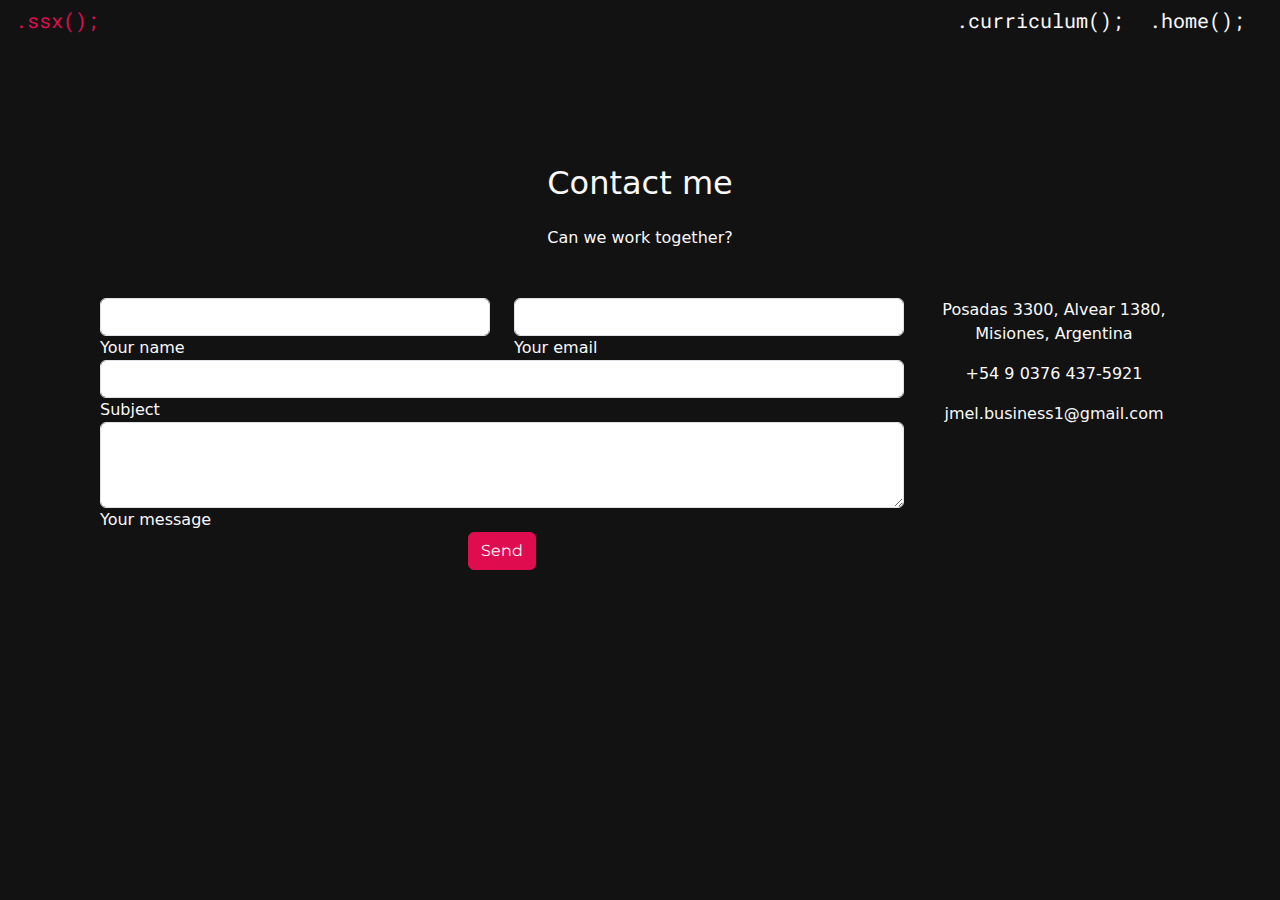
<file: contact.html>
<!doctype html>
<html lang="en">

<head>
  <meta charset="utf-8">
  <meta name="viewport" content="width=device-width, initial-scale=1">
  <link href="https://cdn.jsdelivr.net/npm/bootstrap@5.0.1/dist/css/bootstrap.min.css" rel="stylesheet">
  <link rel="stylesheet" href="css/styles.css">
  <link href="https://fonts.googleapis.com/css2?family=Roboto+Mono&family=Montserrat:ital,wght@0,400;0,700;0,800;1,700&display=swap" rel="stylesheet">
  <title>SSx contact</title>
  <link rel="shortcut icon" href="images/enchufe.svg">
</head>
<body>
  <!-- NAVBAR -->
  <div class="navbar">
    <div class="col">
      <a class="main-l justify-space destroy-dec ml-color a-main-anim" href="index.html">.ssx();</a>
    </div>
    <div class="col2">
      <a class="main-l justify-space destroy-dec l-color a-main-anim" href="cv.pdf" download>.curriculum();</a>
      <a class="main-l justify-space destroy-dec l-color a-main-anim" href="index.html">.home();</a>
    </div>
  </div>
  
  <!-- END NAVBAR -->
  <section class="mb-4 cbox">

    <!--Section heading-->
    <h2 class="h1-responsive l-color font-weight-bold text-center my-4">Contact me</h2>
    <!--Section description-->
    <p class="text-center w-responsive mx-auto mb-5 l-color">Can we work together?</p>

    <div class="row">
        <div class="col-md-9 mb-md-0 mb-5">
            <form id="contact-form" name="contact-form" action="mail.php" method="POST">
                <div class="row">
                    <div class="col-md-6">
                        <div class="md-form mb-0">
                            <input type="text" id="name" name="name" class="form-control">
                            <label for="name" class=" l-color">Your name</label>
                        </div>
                    </div>
                    <!--Grid column-->

                    <!--Grid column-->
                    <div class="col-md-6">
                        <div class="md-form mb-0">
                            <input type="text" id="email" name="email" class="form-control">
                            <label for="email" class=" l-color">Your email</label>
                        </div>
                    </div>
                    <!--Grid column-->

                </div>
                <!--Grid row-->

                <!--Grid row-->
                <div class="row">
                    <div class="col-md-12">
                        <div class="md-form mb-0">
                            <input type="text" id="subject" name="subject" class="form-control">
                            <label for="subject" class=" l-color">Subject</label>
                        </div>
                    </div>
                </div>
                <!--Grid row-->

                <!--Grid row-->
                <div class="row">

                    <!--Grid column-->
                    <div class="col-md-12">

                        <div class="md-form">
                            <textarea type="text" id="message" name="message" rows="3" class="form-control md-textarea"></textarea>
                            <label for="message" class=" l-color" >Your message</label>
                        </div>

                    </div>
                </div>
                <!--Grid row-->

            </form>

            <div class="text-center text-md-left">
                <a class="btn btn-send" onclick="document.getElementById('contact-form').submit();">Send</a>
            </div>
            <div class="status"></div>
        </div>
        <!--Grid column-->

        <!--Grid column-->
        <div class="col-md-3 text-center">
            <ul class="list-unstyled mb-0">
                <li><i class="fas fa-map-marker-alt fa-2x"></i>
                    <p class="l-color" >Posadas 3300, Alvear 1380, Misiones, Argentina</p>
                </li>

                <li><i class="fas fa-phone mt-4 fa-2x"></i>
                    <p class="l-color" >+54 9 0376 437-5921</p>
                </li>

                <li><i class="fas fa-envelope mt-4 fa-2x"></i>
                    <p class="l-color" >jmel.business1@gmail.com</p>
                </li>
            </ul>
        </div>
        <!--Grid column-->

    </div>

</section>
</body>
</html>
</file>
<file: css/styles.css>
* {
  margin: 0px;
  padding: 0px;
  scroll-behavior: smooth;
}
body {
  background-color: #121212;
  transition: 0.3s;
  scroll-snap-type: y mandatory;
  overflow-x: hidden;
  transition: 0.2s;
}
.navbar {
  padding: 5px;
}
.col2 {
  margin-right: 20px;
}
.col2 a {
  transition: 0.2s;
}
/*  GENERIC CLASSES  */
.main-l {
  font-size: 20px;
  font-family: Roboto Mono;
}
.ml-color {
  color: #df0d50;
}
.justify-space {
  margin: 0px 10px;
}
.destroy-dec {
  text-decoration: none;
}
.l-color {
  color: #f9f9f9;
}
.mt-size {
  font-size: 60px;
}
.t-slogan {
  font-size: 20px;
  font-family: Montserrat;
  font-weight: bold;
}
.lp-color {
  color: #d9d9d9;
}
/* fin generic classes */
.a-main-anim:hover {
  color: #df0d50;
}
.containerm {
  display: flex;
  justify-content: center;
  position: relative;
}
.container {
  display: flex;
  justify-content: center;
  position: relative;
  margin-top: 80px;
  overflow: hidden;
}
/* FIRST BOX */
.mainbox {
  margin-top: 20%;
  margin-bottom: 25%;
  width: 300px;
}
.mainbox p {
  margin-left: 20px;
  width: 330px;
  margin-top: 20px;
  margin-left: 30px;
}
.mainbox h4 {
  width: 900px;
  font-size: 60px;
}
.mainbox h2 {
  transform: scale(0);
  font-size: 100%;
  margin-left: -400px;
}
/* end first box */
.mainbox-2 h2 {
  transform: scale(0);
}
.mainbox-2 {
  margin-left: 15%;
  margin-top: 20%;
}
.mainbox-2 h4 {
  font-size: 70px;
  margin-left: -1500px;
  width: 100%;
  flex-wrap: wrap;
}
/* end second box */
/* BARRA DE SCROLL, NUBES Y CODE WRITING*/
.scroller {
  width: 1px;
  height: 310px;
  position: fixed;
  background: #df0d50;
  top: 38%;
  left: 10%;
  overflow: hidden;
  transition: 1s;
}
.flyer {
  position: fixed;
  top: 40%;
  left: 7.5%;
  color: #303030;
  z-index: -99;
}
.borrador {
  width: 500px;
  height: 250px;
  background-color: #121212;
  position: absolute;
  margin-top: -265px;
  transition: 0.2s;
  z-index: 1;
}
.c1 {
  position: fixed;
  left: -100px;
  top: 10px;
  opacity: 0%;
  width: 500px;
  z-index: -50;
  transition: 0.5s ease-in;
}
.c2 {
  position: fixed;
  right: -100px;
  top: -50px;
  opacity: 0%;
  width: 500px;
  z-index: -49;
  transition: 0.5s ease-in;
}
.moon {
  box-sizing: border-box;
  width: 150px;
  height: 150px;
  opacity: 0%;
  background-color: #f9f9f9;
  border-radius: 75px;
  box-shadow: 0px 0px 35px #f9f9f9;
  position: fixed;
  top: 10px;
  left: 50%;
  transition: 1s ease-in;
}
.nave {
  position: fixed;
  width: 100px;
  opacity: 60%;
  right: -300px;
  bottom: 100px;
  z-index: -1;
}
/* end barra scroll, nubes y code */
/*  MINIGAME  */
.info {
  margin-top: 100px;
}
.info h2 {
  margin-top: 250px;
  font-size: 50px;
  margin: 0 5%;
  text-align: center;
  transition: 0.3s ease-in;
}

.game {
  box-sizing: border-box;
  width: 100%;
  height: 400px;
  margin-top: 50px;
  margin-bottom: 100px;
}

.game h2 {
  text-align: center;
  color: #f9f9f9;
  font-family: Montserrat;
  font-weight: bold;
  margin-top: 5px;
}
.ball {
  box-sizing: border-box;
  width: 30px;
  height: 30px;
  border-radius: 15px;
  background-color: #f9f9f9;
  margin: 30px 30px;
  cursor: pointer;
  transition: 3s ease-out;
  margin-top: 50px;
}
.info h3 {
  opacity: 0%;
  transition: 0.5s ease-in-out;
  text-align: center;
  margin-top: -100px;
}
/* skills boxes */
.infobox {
  margin-left: 30%;
}
.infobox h1 {
  font-family: Montserrat;
  font-weight: bold;
}
.infobox h2 {
  font-family: Montserrat;
  color: #f9f9f9;
  text-transform: uppercase;
}

.infobox ul li {
  text-decoration: none;
  list-style: none;
  color: #f9f9f9;
}

/* final contact form redirect*/
#containerf .mainbox {
  margin-left: 30%;
}

.container a {
  text-decoration: none;
  text-shadow: none;
  background-color: #df0d50;
  padding: 5px;
  border-radius: 3px;
  color: #f9f9f9;
  font-family: Montserrat;
  font-weight: bold;
}
.cbox {
  box-sizing: border-box;
  padding: 100px;
}
.btn-send {
  background-color: #df0d50;
  border-color: #df0d50;
  font-family: Montserrat;
  color: #f9f9f9;
}

.containerh {
  width: 500vw;
  height: 900px;
  display: flex;
  flex-wrap: nowrap;
}
.red {
  background-color: #df0d50;
}
.black {
  background-color: #0e0e0e;
}
.l-black {
  color: #0e0e0e;
}
.panel {
  width: 100vw;
  height: 100vh;
}
.hbox {
  text-align: center;
  margin-top: 200px;
  z-index: -2;
}
.hbox ul li {
  list-style: none;
}
.hbox ul li h2 {
  margin: 10px;
  font-family: Montserrat;
  font-weight: bold;
  font-size: 15px;
}
.menudrop {
  display: none;
  position: fixed;
  top: 90vh;
  right: 5vw;
  width: 30px;
  z-index: 99;
  cursor: pointer;
  transition: 0.6s;
}
.menudrop:hover {
  transform: scale(1.2);
}
.menudrop:active {
  transform: scale(1.2);
}
.btn-menu {
  background-color: #df0d50;
  text-shadow: none;
  border: none;
  padding: 5px;
  border-radius: 5px;
  margin: 5px;
}
.mar {
  width: 100%;
  opacity: 0%;
  z-index: -90;
  position: fixed;
  bottom: 0;
  left: 0;
  transition: 0.7s ease-in;
}
.stoptrying {
  box-sizing: border-box;
  width: 100vw;
  height: 100vh;
  background-color: #0e0e0e;
  position: fixed;
  top: 0;
  left: 0;
  z-index: 50;
  text-align: center;
  display: flex;
  flex-wrap: wrap;
  padding: 10px;
  display: none;
}
.stoptrying h2 {
  color: #f9f9f9;
  font-size: 80%;
  font-family: Montserrat;
  font-weight: bold;
  margin-top: 30vh;
}
.stoptrying h3 {
  color: #df0d50;
  font-family: Montserrat;
  font-size: 60%;
}
.stoptrying img {
  width: 30%;
  margin-top: 30px;
}
.menuclose {
  width: 20px;
  position: fixed;
  top: 20px;
  right: -20px;
  z-index: 101;
  cursor: pointer;
  transition: 0.6s;
}
#menu {
  transition: 0.6s;
  margin-left: -100vw;
  position: fixed;
  top: 0px;
  left: 0px;
  background-color: #0e0e0e;
  width: 100vw;
  height: 100vh;
  z-index: 100;
  text-align: center;
  display: none;
}
.menu a {
  text-decoration: none;
  text-shadow: none;
  color: #f9f9f9;
  transition: 0.6s;
}
.menu a:hover {
  color: #df0d50;
}
.menu ul li {
  text-decoration: none;
  list-style: none;
  color: #f9f9f9;
  z-index: 101;
  font-family: Montserrat;
  font-weight: bold;
  transition: 0.6s;
  cursor: pointer;
}
.menu ul li:hover {
  color: #df0d50;
}
.menu ul {
  margin-top: 45vh;
  margin-right: 10vw;
}
/* media queries */
@media only screen and (max-width: 768px) {
  #menu {
    display: block;
  }
  .menudrop {
    display: block;
  }
  .col2 {
    display: none;
  }
  .mainbox h1 {
    font-size: 30px;
    margin-left: 15%;
  }
  .mainbox h3 {
    margin-left: 15%;
  }
  .mainbox p {
    margin-left: 20%;
    width: 60%;
  }
  .mainbox {
    padding: 0px 35px;
  }
  .mainbox h2 {
    transform: scale(1);
    font-size: 100%;
    margin-left: -400px;
  }
  .mainbox-2 {
    padding: 10%;
  }
  .mainbox-2 h2 {
    font-size: 30px;
    transform: scale(1);
  }
  .mainbox-2 h4 {
    width: 100%;
    font-size: 50px;
  }
  .scroller {
    width: 1px;
    height: 310px;
    position: fixed;
    background: #df0d50;
    top: 38%;
    left: 3%;
    transition: 1s;
  }
  #containerf .mainbox {
    margin-left: 10%;
  }
  #containerex {
    margin-left: -10%;
  }
  .containerm {
    margin-top: 200px;
  }
  .mt-size {
    font-size: 40px;
  }
  .show {
    display: block;
  }
  .c1 {
    width: 200px;
  }
  .c2 {
    width: 200px;
  }
  .moon {
    width: 75px;
    height: 75px;
    border-radius: 33px;
  }
}
@media only screen and (max-width: 268px) {
  .stoptrying {
    display: block;
  }
}
</file>
